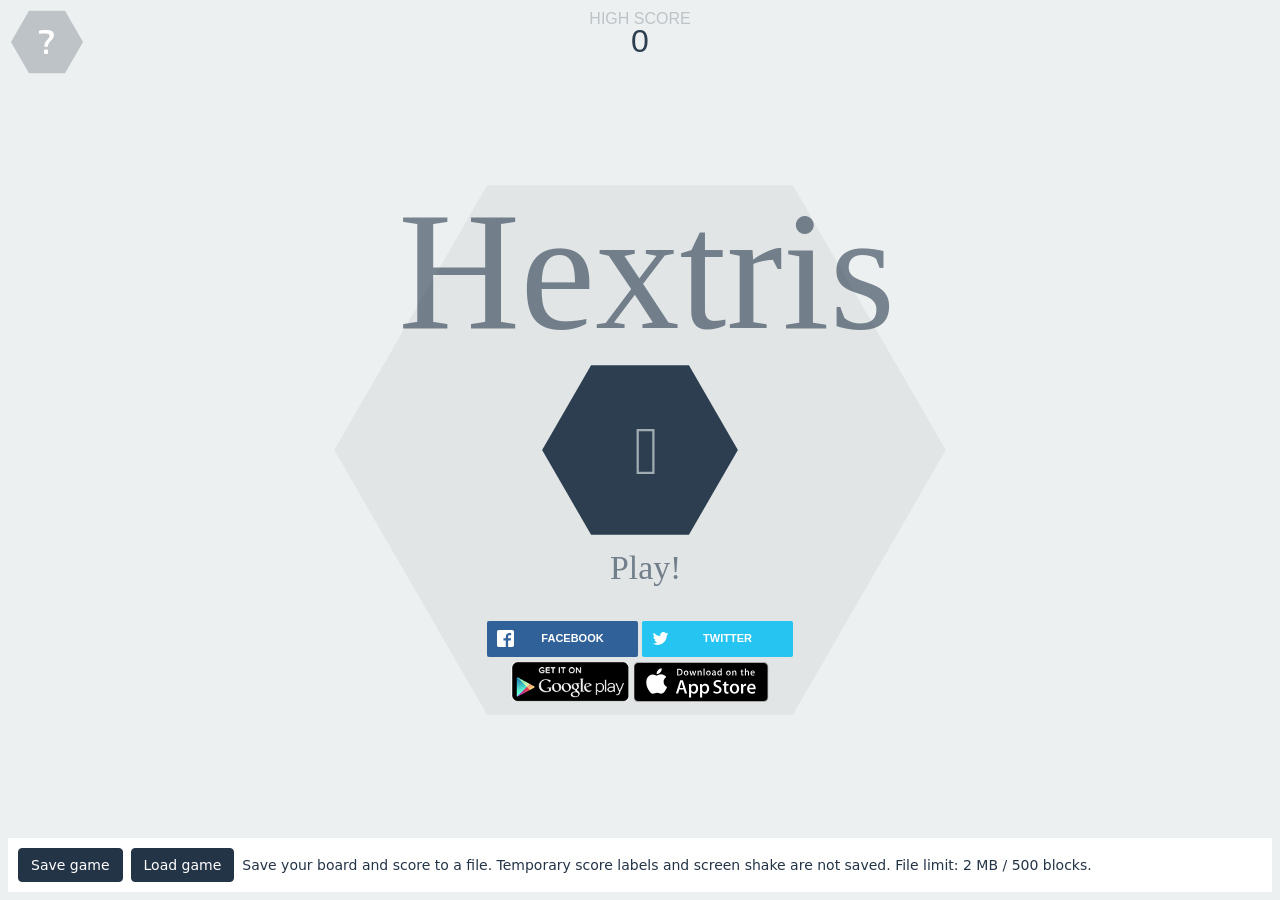
<file: apps/hextris/source/index.html>
<!DOCTYPE html>
<html lang='en'>
	<head><script src="./extella-sandbox-shim.js"></script>
		<title>Hextris</title>
		<meta name="description" content="An addictive puzzle game inspired by Tetris.">
		<link rel="manifest" href="manifest.webmanifest">
		<meta name="apple-itunes-app" content="app-id=903769553"/>
		<meta name="apple-mobile-web-app-title" content="Hextris">
		<meta name="apple-mobile-web-app-capable" content="yes">
		<link rel="apple-touch-icon" sizes="120x120" href="images/icons/apple-touch-120.png">
		<link rel="apple-touch-icon" sizes="152x152" href="images/icons/apple-touch-152.png">
		<link rel="apple-touch-icon" sizes="167x167" href="images/icons/apple-touch-167.png">
		<link rel="apple-touch-icon" sizes="180x180" href="images/icons/apple-touch-180.png">
		<link rel="apple-touch-icon" sizes="512x512" href="images/icons/apple-touch-512.png">
		<meta name="viewport" content="width=device-width, initial-scale=1, maximum-scale=1, user-scalable=0, minimal-ui"/>
		<meta property="og:url" content="http://hextris.github.io/hextris/"/>
		<meta property="og:site_name" content="Hextris"/>
		<meta property="og:title" content="Hextris"/>
		<meta property="og:description" content="An addictive puzzle game inspired by Tetris."/>
		<meta property="og:type" content="website"/>
		<meta property="og:author" content="https://www.facebook.com/hextris"/>
		<meta property="og:image" content="http://hextris.github.io/hextris/images/facebook-opengraph.png"/>
		<meta property="og:image:width" content="1200"/>
		<meta property="og:image:height" content="630"/>
		<meta property="twitter:card" content="summary"/>
		<meta property="twitter:site" content="@hextris"/>
		<meta property="twitter:site:id" content="2742209678"/>
		<meta property="twitter:creator" content="@hextris"/>
		<meta property="twitter:creator:id" content="2742209678"/>
		<meta property="twitter:domain" content="http://hextris.github.io"/>
		<meta property="twitter:title" content="Hextris"/>
		<meta property="twitter:description" content="An addictive puzzle game inspired by Tetris."/>
		<meta property="twitter:image:src" content="http://hextris.github.io/hextris/images/twitter-opengraph.png"/>
		<meta property="twitter:image:width" content="512"/>
		<meta property="twitter:image:height" content="512"/>
		<meta property="twitter:app:id:iphone" content="id903769553">
		<meta property="twitter:app:id:ipad" content="id903769553">
		<meta property="twitter:app:id:googleplay" content="com.hextris.hextris">
		<meta property="twitter:app:country" content="us">
		<meta property="twitter:app:url:iphone" content="itunes.apple.com/us/app/id903769553?mt=8">
		<meta property="twitter:app:url:ipad" content="itunes.apple.com/us/app/id903769553?mt=8">
		<meta property="twitter:app:url:googleplay" content="https://play.google.com/store/apps/details?id=com.hextris.hextris">
		<link rel="icon" type="image/png" href="favicon.ico">
		
		
		<link rel="stylesheet" type="text/css" href="style/style.css">
		<script type='text/javascript' src="vendor/hammer.min.js"></script>
		<script type='text/javascript' src="vendor/js.cookie.js"></script>
		<script type='text/javascript' src="vendor/jsonfn.min.js"></script>
		<script type='text/javascript' src="vendor/keypress.min.js"></script>
		<script type='text/javascript' src="vendor/jquery.js"></script>
		<script type='text/javascript' src="js/save-state.js"></script>
		<script type='text/javascript' src="js/view.js"></script>
		<script type='text/javascript' src="js/wavegen.js"></script>
		<script type='text/javascript' src="js/math.js"></script>
		<script type='text/javascript' src="js/Block.js"></script>
		<script type='text/javascript' src="js/Hex.js"></script>
		<script type='text/javascript' src="js/Text.js"></script>
		<script type='text/javascript' src="js/comboTimer.js"></script>
		<script type='text/javascript' src="js/checking.js"></script>
		<script type='text/javascript' src='js/update.js'></script>
		<script type='text/javascript' src='js/render.js'></script>
		<script type='text/javascript' src="js/input.js"></script>
		<script type='text/javascript' src="js/main.js"></script>
		<script type='text/javascript' src="js/initialization.js"></script>
		<script src="vendor/sweet-alert.min.js"></script>
		<link rel="stylesheet" href="style/rrssb.css"/>
		
	</head>
	<body>
		<canvas id="canvas"></canvas>
		<div id="overlay" class="faded overlay"></div>
		<div id='startBtn' ></div>
		<div id="helpScreen" class='unselectable'>
			<div id='inst_main_body'></div>
		</div>
		<img id="openSideBar" class='helpText' src="./images/btn_help.svg"/>
		<div class="faded overlay"></div>
		<img id="pauseBtn" src="./images/btn_pause.svg"/>
		<img id='restartBtn' src="./images/btn_restart.svg"/>
		<div id='HIGHSCORE'>HIGH SCORE</div>
		
		<div id='highScoreInGameText'>
			<div id='highScoreInGameTextHeader'>HIGH SCORE</div><div id='currentHighScore'>10292</div>
		</div>
		<div id="gameoverscreen">
			<div id='container'>
				<div id='gameOverBox' class='GOTitle'>GAME OVER</div>
				<div id='cScore'>1843</div>
				<div id='highScoresTitle' class='GOTitle'>HIGH SCORES</div>
				<div class='score'><span class='scoreNum'>1.</span> <div id="1place" style="display:inline;">0</div></div>
				<div class='score'><span class='scoreNum'>2.</span> <div id="2place" style="display:inline;">0</div></div>
				<div class='score'><span class='scoreNum'>3.</span> <div id="3place" style="display:inline;">0</div></div>
			</div>
			<div id='bottomContainer'>
				<img id='restart' src='./images/btn_restart.svg' height='57px'>
				<div id='socialShare'>
					<?xml version="1.0" encoding="UTF-8" standalone="no"?>
					<svg width="224.6377px" height="57px"  viewBox="0 0 255 65" version="1.1" xmlns="http://www.w3.org/2000/svg" xmlns:xlink="http://www.w3.org/1999/xlink">
						<title>Share button</title>
						<defs>
						</defs>
						<g id="Page-1" stroke="none" stroke-width="1" fill="none" fill-rule="evenodd" sketch:type="MSPage">
							<g id="Game-over-" sketch:type="MSArtboardGroup" transform="translate(-95.000000, -565.000000)">
								<g id="Share-button" sketch:type="MSLayerGroup" transform="translate(95.000000, 565.000000)">
								<a style="cursor:pointer;"class="popup" onclick="window.open('https://twitter.com/intent/tweet?text=Can you beat my score of '+ score +' points at&button_hashtag=hextris ? http://hextris.github.io/hextris @hextris','name','width=600,height=400')" ><polygon  id="Score-hex-2" fill="#3498DB" sketch:type="MSShapeGroup" transform="translate(127.661316, 32.500000) rotate(-90.000000) translate(-127.661316, -32.500000) " points="127.661316 -94.814636 160.137269 -76.064636 160.137269 141.064636 127.661317 159.814636 95.185364 141.064636 95.1853635 -76.064636 "></polygon></a>
									<text style="cursor:pointer;"class="popup" onclick="window.open('https://twitter.com/intent/tweet?text=Can you beat my score of '+ score +' points at&button_hashtag=hextris ? http://hextris.github.io/hextris @hextris','name','width=600,height=400')" id="SHARE-MY-SCORE!" sketch:type="MSTextLayer" font-family="Exo" font-size="16" font-weight="420" fill="#FFFFFF">
										<tspan x="67" y="39">SHARE MY SCORE!</tspan>
									</text>
								</g>
							</g>
						</g>
					</svg>
				</div>
				<div id='buttonCont'>
					<ul class="rrssb-buttons">
						<li class="rrssb-facebook">
							<a href='http://www.facebook.com/sharer.php?s=100
								&p[url]=hextris.io' class="popup">
								<span class="rrssb-icon">
									<svg xmlns="http://www.w3.org/2000/svg" preserveAspectRatio="xMidYMid" width="29" height="29" viewBox="0 0 29 29">
										<path d="M26.4 0H2.6C1.714 0 0 1.715 0 2.6v23.8c0 .884 1.715 2.6 2.6 2.6h12.393V17.988h-3.996v-3.98h3.997v-3.062c0-3.746 2.835-5.97 6.177-5.97 1.6 0 2.444.173 2.845.226v3.792H21.18c-1.817 0-2.156.9-2.156 2.168v2.847h5.045l-.66 3.978h-4.386V29H26.4c.884 0 2.6-1.716 2.6-2.6V2.6c0-.885-1.716-2.6-2.6-2.6z"
										class="cls-2" fill-rule="evenodd"/>
									</svg>
								</span>
								<span class="rrssb-text">facebook</span>
							</a>
						</li>
						<li class="rrssb-twitter">
							<a href="http://twitter.com/home?status=Play Hextris! - http://hextris.github.io/ #hextris"
							class="popup">
								<span class="rrssb-icon">
									<svg xmlns="http://www.w3.org/2000/svg" width="28" height="28" viewBox="0 0 28 28">
										<path d="M24.253 8.756C24.69 17.08 18.297 24.182 9.97 24.62c-3.122.162-6.22-.646-8.86-2.32 2.702.18 5.375-.648 7.507-2.32-2.072-.248-3.818-1.662-4.49-3.64.802.13 1.62.077 2.4-.154-2.482-.466-4.312-2.586-4.412-5.11.688.276 1.426.408 2.168.387-2.135-1.65-2.73-4.62-1.394-6.965C5.574 7.816 9.54 9.84 13.802 10.07c-.842-2.738.694-5.64 3.434-6.48 2.018-.624 4.212.043 5.546 1.682 1.186-.213 2.318-.662 3.33-1.317-.386 1.256-1.248 2.312-2.4 2.942 1.048-.106 2.07-.394 3.02-.85-.458 1.182-1.343 2.15-2.48 2.71z"
										/>
									</svg>
								</span>
								<span class="rrssb-text">twitter</span>
							</a>
						</li>
				</ul>
					<div id='badges'>
						<a href="https://play.google.com/store/apps/details?id=com.hextris.hextris" ><img id='androidBadge' src='images/android.png'/></a>
						<a href ="https://itunes.apple.com/us/app/hextris/id903769553?mt=8"><img id='iOSBadge'  src='images/appstore.svg'/></a>
					</div>
				</div>
			</div>
		</div>
			<script type="text/javascript">
				(function addRussianSocialShare(){
					var lang=navigator.language || navigator.userLanguage;
					if (lang.substr(0, 2) == 'ru') {
						$('.rrssb-facebook').remove();
						var n=$.parseHTML('<li class="rrssb-vk"><a href="http://vk.com/share.php?url=http://kurtnoble.com/labs/rrssb/index.html" class="popup"><span class="rrssb-icon"><svg xmlns="http://www.w3.org/2000/svg" width="28" height="28" viewBox="70 70 378.7 378.7"><path d="M254.998 363.106h21.217s6.408-.706 9.684-4.23c3.01-3.24 2.914-9.32 2.914-9.32s-.415-28.47 12.796-32.663c13.03-4.133 29.755 27.515 47.482 39.685 13.407 9.206 23.594 7.19 23.594 7.19l47.407-.662s24.797-1.53 13.038-21.027c-.96-1.594-6.85-14.424-35.247-40.784-29.728-27.59-25.743-23.126 10.063-70.85 21.807-29.063 30.523-46.806 27.8-54.405-2.596-7.24-18.636-5.326-18.636-5.326l-53.375.33s-3.96-.54-6.892 1.216c-2.87 1.716-4.71 5.726-4.71 5.726s-8.452 22.49-19.714 41.618c-23.77 40.357-33.274 42.494-37.16 39.984-9.037-5.842-6.78-23.462-6.78-35.983 0-39.112 5.934-55.42-11.55-59.64-5.802-1.4-10.076-2.327-24.915-2.48-19.046-.192-35.162.06-44.29 4.53-6.072 2.975-10.757 9.6-7.902 9.98 3.528.47 11.516 2.158 15.75 7.92 5.472 7.444 5.28 24.154 5.28 24.154s3.145 46.04-7.34 51.758c-7.193 3.922-17.063-4.085-38.253-40.7-10.855-18.755-19.054-39.49-19.054-39.49s-1.578-3.873-4.398-5.947c-3.42-2.51-8.2-3.307-8.2-3.307l-50.722.33s-7.612.213-10.41 3.525c-2.488 2.947-.198 9.036-.198 9.036s39.707 92.902 84.672 139.72c41.234 42.93 88.048 40.112 88.048 40.112"/></svg></span><span class="rrssb-text">vk.com</span></a></li>');
						$('.rrssb-buttons').prepend(n);
					}})()
			</script>
		<script type="text/javascript" src='vendor/rrssb.min.js'></script>
	<script src="./extella-file-save.js"></script></body>
</html>
</file>
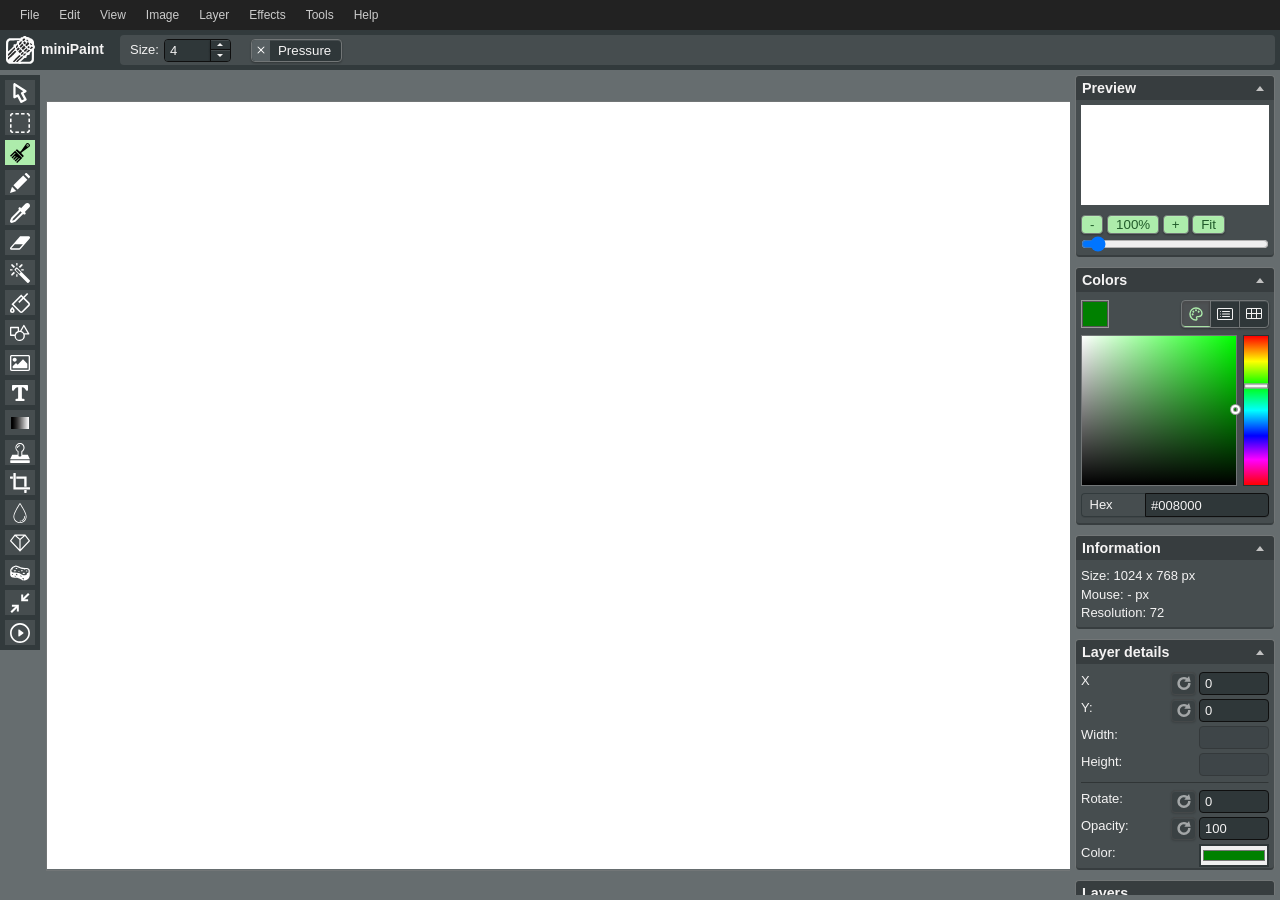
<file: apps/minipaint/source/index.html>
<!DOCTYPE html>
<html dir="ltr" lang="en-US">
<head>
<script src="./extella-sandbox-shim.js"></script>
	<meta http-equiv="Content-Type" content="text/html; charset=utf-8" />
	<meta http-equiv="x-ua-compatible" content="IE=edge" />
	<title>miniPaint - image editor</title>
	<meta name="description" content="miniPaint is free online image editor using HTML5. Edit, adjust your images, add effects online in your browser, without installing anything..." />
	<meta name="keywords" content="photo, image, picture, transparent, layers, free, edit, html5, canvas, javascript, online, photoshop, gimp, effects, sharpen, blur, magic eraser tool, clone tool, rotate, resize, photoshop online, online tools, tilt shift, sprites, keypoints" />
	<meta name="viewport" content="width=device-width, initial-scale=1, maximum-scale=1.0, user-scalable=0" />
	<link rel="icon" sizes="192x192" href="images/favicon.png">
	<!-- <link rel="manifest" href="dist/manifest.json"> -->
	<!-- Google -->
	<meta itemprop="name" content="miniPaint" />
	<meta itemprop="description" content="miniPaint is free online image editor using HTML5. Edit, adjust your images, add effects online in your browser, without installing anything..." />
	<meta itemprop="image" content="https://viliusle.github.io/miniPaint/images/preview.jpg" />
	<!-- Twitter -->
	<meta name="twitter:card" content="summary_large_image" />
	<meta name="twitter:title" content="miniPaint" />
	<meta name="twitter:description" content="miniPaint is free online image editor using HTML5. Edit, adjust your images, add effects online in your browser, without installing anything..." />
	<meta name="twitter:image" content="https://viliusle.github.io/miniPaint/images/preview.jpg" />
	<meta name="twitter:image:alt" content="miniPaint is free online image editor using HTML5. Edit, adjust your images, add effects online in your browser, without installing anything..." />
	<!-- Facebook, Pinterest -->
	<meta property="og:title" content="miniPaint" />
	<meta property="og:type" content="article" />
	<meta property="og:url" content="https://viliusle.github.io/miniPaint/" />
	<meta property="og:image" content="https://viliusle.github.io/miniPaint/images/preview.jpg" />
	<meta property="og:description" content="miniPaint is free online image editor using HTML5. Edit, adjust your images, add effects online in your browser, without installing anything..." />
	<meta property="og:site_name" content="miniPaint" />
	
	<script src="dist/bundle.js"></script>
</head>
<body>
	<div class="wrapper">

		<nav aria-label="Main Menu" class="main_menu" id="main_menu"></nav>
		
		<div class="submenu">
			<a class="logo" href="#">miniPaint</a>
			<div class="block attributes" id="action_attributes"></div>
			<button class="undo_button" id="undo_button" type="button">
				<span class="sr_only">Undo</span>
			</button>
		</div>
		
		<div class="sidebar_left" id="tools_container"></div>


		<div class="middle_area" id="middle_area">

			<canvas class="ruler_left" id="ruler_left"></canvas>
			<canvas class="ruler_top" id="ruler_top"></canvas>

			<div class="main_wrapper" id="main_wrapper">
				<div class="canvas_wrapper" id="canvas_wrapper">
					<div id="mouse"></div>
					<div class="transparent-grid" id="canvas_minipaint_background"></div>
					<canvas id="canvas_minipaint">
						<div class="trn error">
							Your browser does not support canvas or JavaScript is not enabled.
						</div>
					</canvas>
				</div>
			</div>
		</div>

		<div class="sidebar_right">
			<div class="preview block">
				<h2 class="trn toggle" data-target="toggle_preview">Preview</h2>
				<div id="toggle_preview"></div>
			</div>
			
			<div class="colors block">
				<h2 class="trn toggle" data-target="toggle_colors">Colors</h2>
				<div class="content" id="toggle_colors"></div>
			</div>
			
			<div class="block" id="info_base">
				<h2 class="trn toggle toggle-full" data-target="toggle_info">Information</h2>
				<div class="content" id="toggle_info"></div>
			</div>
			
			<div class="details block" id="details_base">
				<h2 class="trn toggle toggle-full" data-target="toggle_details">Layer details</h2>
				<div class="content details-content" id="toggle_details"></div>
			</div>
			
			<div class="layers block">
				<h2 class="trn">Layers</h2>
				<div class="content" id="layers_base"></div>
			</div>
		</div>
	</div>
	<div class="mobile_menu">
		<button class="left_mobile_menu" id="left_mobile_menu_button" type="button">
			<span class="sr_only">Toggle Menu</span>
		</button>
		<button class="right_mobile_menu" id="mobile_menu_button" type="button">
			<span class="sr_only">Toggle Menu</span>
		</button>
	</div>
	<div class="hidden" id="tmp"></div>
	<div id="popups"></div>
</body>
</html>
</file>
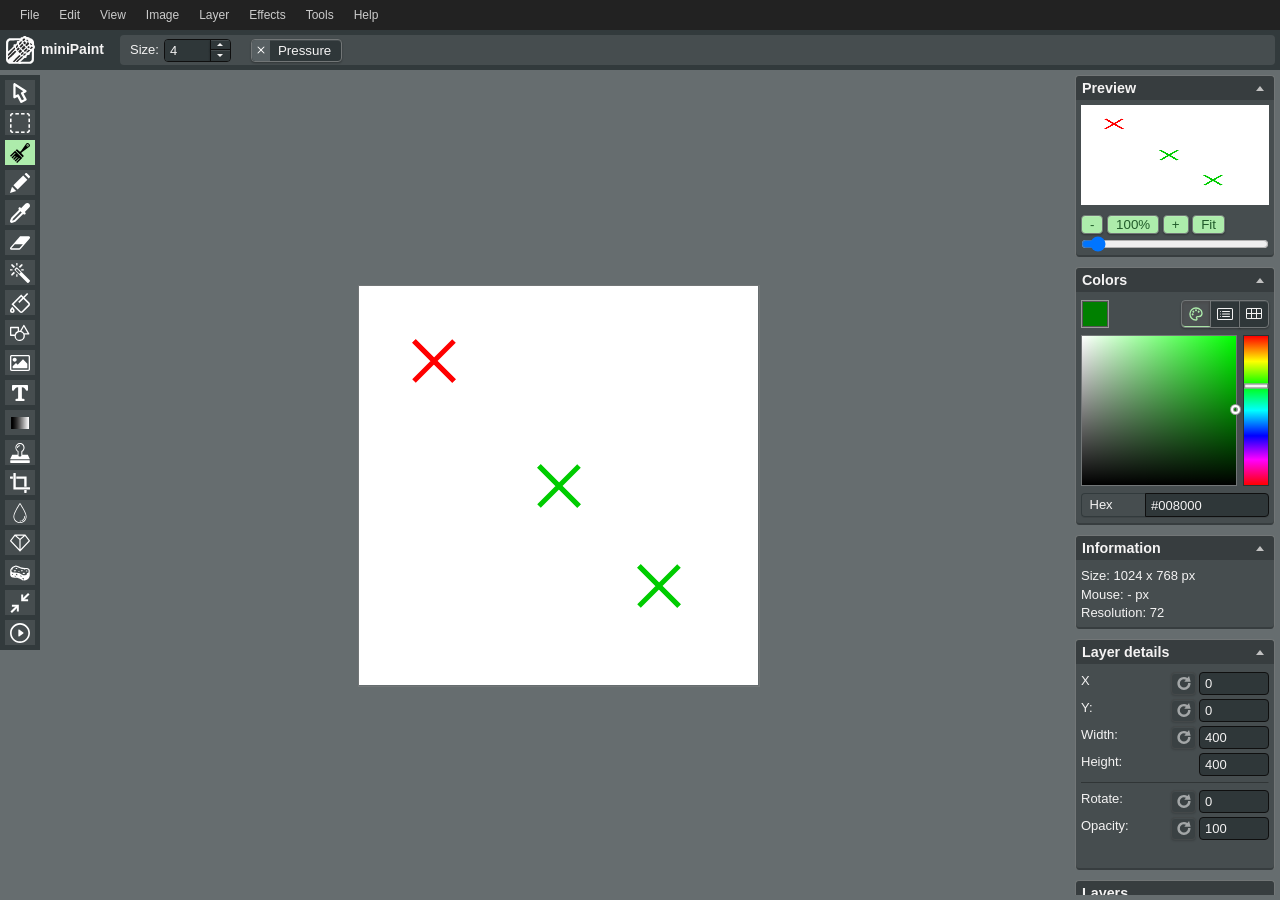
<file: apps/minipaint/source/examples/add-edit-imgData.html>
<html>
<body style="margin:0;">
	
<iframe id="myFrame" style="width:100%;height:100vh;border:0;" src="../" allow="camera"></iframe>

<script>
	window.addEventListener('load', function (e) {
		draw_various();
	}, false);
	
	async function draw_various() {
		var Layers = document.getElementById('myFrame').contentWindow.Layers;
		
		//add layer
		var canvas = document.createElement('canvas');
		canvas.width = 50;
		canvas.height = 50;
		var ctx = canvas.getContext("2d");	
		cross_X(ctx, 25, 25);
		var params = {
			type: 'image',
			data: canvas.toDataURL("image/png"),
			x: 50,
			y: 50,
			width: canvas.width,
			height: canvas.height,
		};
		await Layers.insert(params);
		
		//add new layer
		var canvas = document.createElement('canvas');
		canvas.width = 400;
		canvas.height = 400;
		var ctx = canvas.getContext("2d");	
		cross_X(ctx, 200, 200, null, '#00cc00');
		var params = {
			type: 'image',
			data: canvas.toDataURL("image/png"),
			width: canvas.width,
			height: canvas.height,
		};
		await Layers.insert(params);

		//update last layer
		var canvas = Layers.convert_layer_to_canvas(null, true); //no trim
		var ctx = canvas.getContext("2d");
		cross_X(ctx, 300, 300, null, '#00cc00');
		Layers.update_layer_image(canvas);
		//also update layer
		var link = Layers.get_layer();
		link.x = parseInt(canvas.dataset.x);
		link.y = parseInt(canvas.dataset.y);
		link.width = canvas.width;
		link.height = canvas.height;
	}
	
	function cross_X(ctx, x, y, size = 20, col = '#ff0000') {
		if(size == null)
			size = 20;
		x = parseFloat(x);
		y = parseFloat(y);
		size = parseInt(size);
		var lw = parseInt(5);
		ctx.beginPath();
		ctx.moveTo(x - size, y - size);
		ctx.lineTo(x + size, y + size);
		ctx.lineWidth = lw;
		ctx.strokeStyle = col;
		ctx.stroke();
		ctx.moveTo(x + size, y - size);
		ctx.lineTo(x - size, y + size);
		ctx.lineWidth = lw;
		ctx.strokeStyle = col;
		ctx.stroke();
	}
</script>
</file>
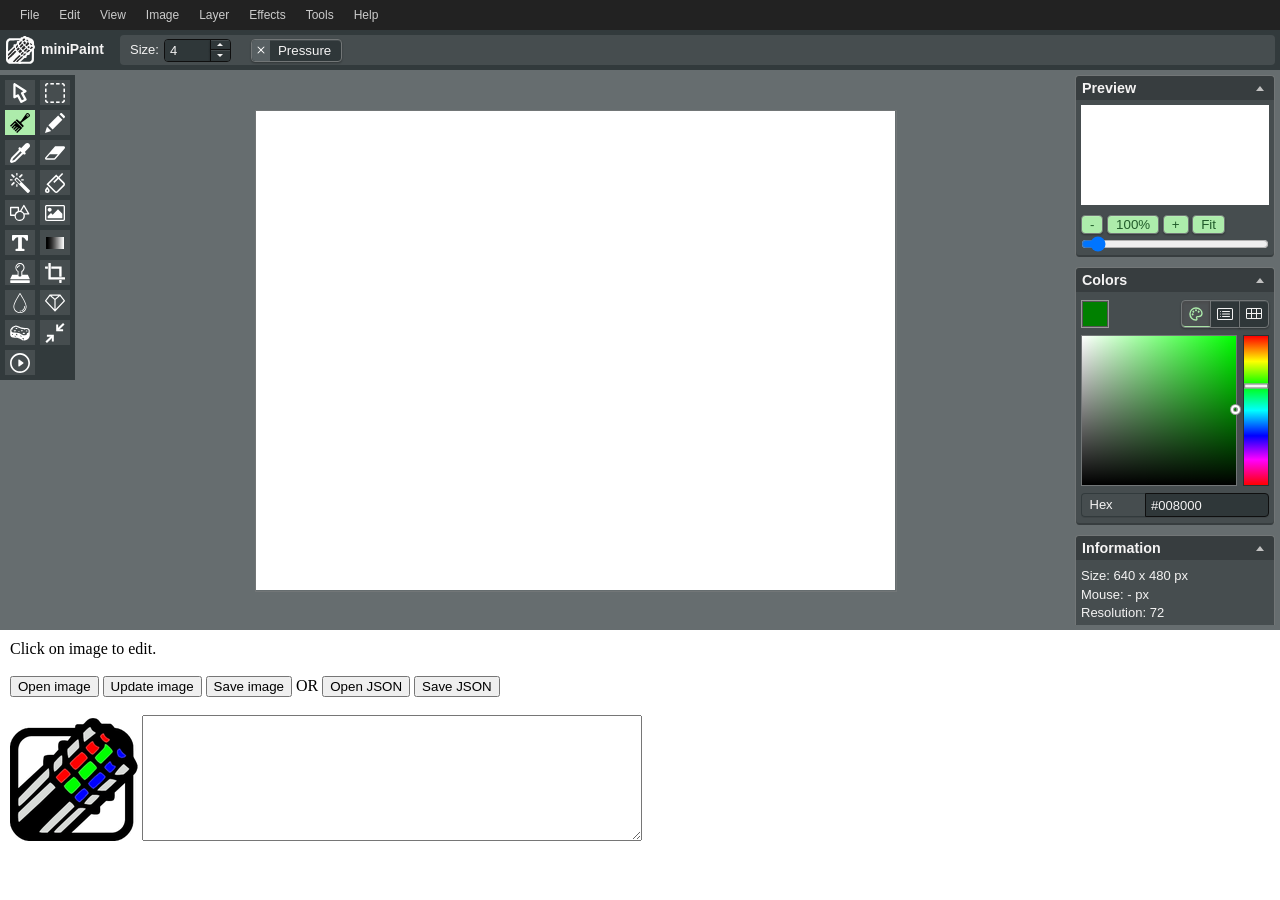
<file: apps/minipaint/source/examples/open-edit-save.html>
<html>
<body style="margin:0;">
	
<iframe id="myFrame" style="width:100%;height:70vh;border:0;" src="../" allow="camera"></iframe>

<div style="height:20vh;margin:10px;">
	Click on image to edit.
	<br /><br />
	<button onclick="open_image()">Open image</button>
	<button onclick="update_image()">Update image</button>
	<button onclick="save_image()">Save image</button>
	OR
	<button onclick="open_json()">Open JSON</button>
	<button onclick="save_json()">Save JSON</button>
	<br /><br />
	
	<img style="max-height:100%" id="testImage" alt="" src="../images/logo-colors.png" onclick="open_image(this)"  />

	<textarea rows="8" style="width:500px;" id="testJson"></textarea>

</div>

<script>
/**
 * will open image on minipaint
 * 
 * @param {string|image} image image or image id
 */
function open_image(image){
	if(image == undefined)
		image = document.getElementById('testImage');
	if(typeof image == 'string'){
		image = document.getElementById(image);
	}
	var Layers = document.getElementById('myFrame').contentWindow.Layers;
	var name = image.src.replace(/^.*[\\\/]/, '');
	var new_layer = {
		name: name,
		type: 'image',
		data: image,
		width: image.naturalWidth || image.width,
		height: image.naturalHeight || image.height,
		width_original: image.naturalWidth || image.width,
		height_original: image.naturalHeight || image.height,
	};
	Layers.insert(new_layer);
}

function open_json(){
	var miniPaint = document.getElementById('myFrame').contentWindow;
	var miniPaint_FileOpen = miniPaint.FileOpen;

	window.fetch("../images/test-collection.json").then(function(response) {
		return response.json();
	}).then(function(json) {
		miniPaint_FileOpen.load_json(json, false);
	}).catch(function(ex) {
		alert('Sorry, image could not be loaded.');
	});
}

function save_image(){
	var Layers = document.getElementById('myFrame').contentWindow.Layers;
	var tempCanvas = document.createElement("canvas");
	var tempCtx = tempCanvas.getContext("2d");
	var dim = Layers.get_dimensions();
	tempCanvas.width = dim.width;
	tempCanvas.height = dim.height;
	Layers.convert_layers_to_canvas(tempCtx);
	
	if(is_edge_or_ie() == false){
		//update image using blob (faster)
		tempCanvas.toBlob(function (blob) {
			alert('Data length: ' + blob.size);
			console.log(blob);
		}, 'image/png');
	}
	else{
		//slow way for IE, Edge
		var data = tempCanvas.toDataURL();
		alert('Data length: ' + data.length);
		console.log(data);
	}
}

function save_json(){
	var miniPaint = document.getElementById('myFrame').contentWindow;
	var miniPaint_FileSave = miniPaint.FileSave;

	var data_json = miniPaint_FileSave.export_as_json();

	document.getElementById('testJson').value = data_json;
}

function update_image(){
	var target = document.getElementById('testImage');
	
	var Layers = document.getElementById('myFrame').contentWindow.Layers;
	var tempCanvas = document.createElement("canvas");
	var tempCtx = tempCanvas.getContext("2d");
	var dim = Layers.get_dimensions();
	tempCanvas.width = dim.width;
	tempCanvas.height = dim.height;
	Layers.convert_layers_to_canvas(tempCtx);
	
	target.width = dim.width;
	target.height = dim.height;
	target.src = tempCanvas.toDataURL();
}

/**
 * will auto load image on page load. Uncomment line below to make it work
 */
window.onload = function () {
	//open_image(document.getElementById('testImage'));  //uncomment me
};

//if IE 11 or Edge
function is_edge_or_ie() {
	//ie11
	if( !(window.ActiveXObject) && "ActiveXObject" in window )
		return true;
	//edge
	if( navigator.userAgent.indexOf('Edge/') != -1 )
		return true;
	return false;
}
</script>
</file>
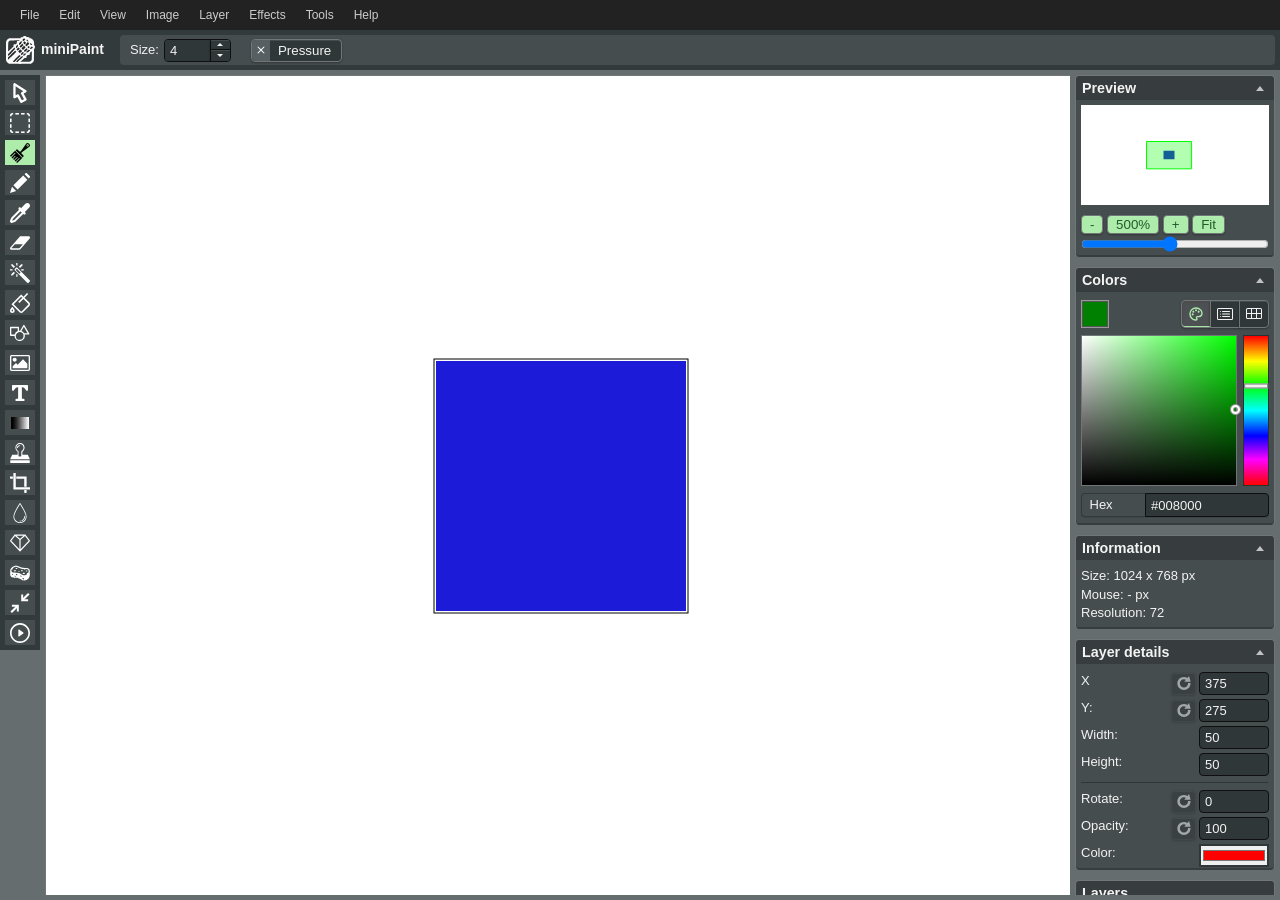
<file: apps/minipaint/source/examples/zoom.html>
<html>
<body style="margin:0;">

<iframe id="myFrame" style="width:100%;height:100vh;border:0;" src="../" allow="camera"></iframe>

<script>
	window.addEventListener('load', function (e) {
		main();
	}, false);

	async function main() {
		var Layers = document.getElementById('myFrame').contentWindow.Layers;
		var config = document.getElementById('myFrame').contentWindow.AppConfig;

		var canvas_width = 800;
		var canvas_height = 600;

		//set size
		Layers.Base_gui.set_size(canvas_width, canvas_height);

		//add rectangle
		this.layer = {
			name: 'layer1',
			type: 'rectangle',
			params: {
				fill: true,
				square: false,
				border_size: 2,
				border: false,
				border_color: "#1b1bd8",
				fill_color: "#1b1bd8"
			},
			color: '#ff0000',
			render_function: ['rectangle', 'render'],
			x: canvas_width/2 - 25,
			y: canvas_height/2 - 25,
			width: 50,
			height: 50,
		};
		await Layers.insert(this.layer);

		//zoom to 500%
		setTimeout(function () {
			Layers.Base_gui.GUI_preview.zoom_to_position(0, 0);
			Layers.Base_gui.GUI_preview.zoom(500);
		}, 100);

		//do this after system changed zoom position
		setTimeout(function () {
			//move visible area to begin of rectangle
			Layers.Base_gui.GUI_preview.zoom_to_position(500, 500);		//change zoom position
		}, 500);

		//action after 1 s - for preview purpose
		setTimeout(function () {
			//move visible area so rect is in center

			var visible_area = Layers.Base_gui.get_visible_area_size();

			//center of rect
			var cx = canvas_width/2;
			var cy = canvas_height/2;

			//calc needed coords
			var x = cx - visible_area.width / 2;
			var y = cy - visible_area.height / 2;

			Layers.Base_gui.GUI_preview.zoom_to_position(x, y);		//change zoom position
		}, 1000);
	}
</script>
</file>
<file: apps/hextris/source/style/style.css>
* {
	-webkit-touch-callout:none;
	-webkit-user-select:none;
	-khtml-user-select:none;
	-moz-user-select:none;
	-ms-user-select:none;
	user-select:none;
	padding:0;
	margin:0;
	-webkit-tap-highlight-color:rgba(0,0,0,0);
}
#HIGHSCORE {
	position:absolute;
	left:50%;
	width:250px;
	overflow:visible;
	margin-left:-175px;
	font-family:Exo;

}
#container {
	color:#232323;
	position:absolute;
	left:50%;
	top:calc(50%);
	text-align:center;
	transform:translate(-50%, -50%);
	font-family:Exo;
	-webkit-transform:translate(-50%, -50%);
	-moz-transform:translate(-50%, -50%);
	-ms-transform:translate(-50%, -50%);
    display:none;
}
.tweet {
	font-size:2rem;
	color:#4099FF;
}
@media only screen and (min-device-width:320px) and (max-device-width:480px) {
	.tweet{
		font-size:1rem;
	}
}
a {
	color:#232323;
}
.navbar {
	width:80%;
	margin:0 auto;
	padding:2.5vmin 0;
	text-align:center;
}
.navbar li {
	display:inline-block;
	text-align:center;
	width:calc(33% - 1.25vmin);
}

#title {
	color:#ecf0f1;
	font-size:6vmin;
}

#score {
	font-size:4vmin;
	text-align:center;
	width:30%;
}

#highscores {
	text-align:center;
	list-style:none;
}

.not-visible {
	display:none;
}

button {
	color:#ecf0f1;
	background-color:rgba(0,0,0,0);
	border:0;
}

button:focus {
	outline:0;
}

#openSideBar {
	position:fixed;
	margin-top:6px;
	width:72px;
	height:72px;
	margin-left:11px;
	z-index:3003;
	color:#232323;
	cursor:pointer;
	top:0;
	left:0;

}


#pauseBtn {
	display:none;
	position:fixed;
	margin-bottom:7px;
	width:72px;
	height:72px;
	margin-right:11px;
	z-index:3000;
	color:#232323;
	cursor:pointer;
	right:0;
	bottom:0;
	z-index:99;
}

#restartBtn {
	display:none;
	position:fixed;
	margin-bottom:7px;
	width:72px;
	height:72px;
	margin-left:11px;
	z-index:3000;
	color:#232323;
	cursor:pointer;
	bottom:0;
	z-index:99;
}
#startBtn {
	position:absolute;
	left:40%;
	top:38%;
	height:25%;
	width:25%;
	z-index:99999999;
	cursor:pointer;
}

#helpScreen {
	height:100%;
	width:100%;
	z-index:3001;
	position:fixed;
	top:0;
	margin:0;
	font-size:15px;
	text-align:center;
	display:none;
	color:#232323;
	background-color:rgba(236,240,241,1);
}

#colorBlindBtn {
	position:absolute;
	width:120px;
	height:20px;
	z-index:9999;
	left:47%;
	top:65%;
	font-size:15px;
	text-align:center;
	color:#232323;
	cursor:pointer;
}

#inst_main_body {
	padding:0px;
	font-size:1.2em;
	left:50%;
	top:50%;
	position: absolute;
	text-align:left;
	max-width:400px;
	/*margin-top:30px;*/
	transform:translate(-50%, -50%);
	-webkit-transform:translate(-50%, -50%);
	-moz-transform:translate(-50%, -50%);
	-ms-transform:translate(-50%, -50%);
}

#inst_main_body > a {
	font-weight:bold;
}

#inst_main_body > hr {
	width:100%;
	color:#232323;
	background-color:#232323;
	height:1px;
	border:0;
}

#inst_main_body > p {
	margin-bottom:15px;
}

#instructions_head {
	text-align:center;
	font-size:1.5em;
	padding-bottom:4px;
}


#highScoreInGameTextHeader {
	color: #bdc3c7;
	width:100%;
}

#highScoreInGameText {
	position: absolute;
	top:10px;
	text-align: center;
	width:200px;
	left:50%;
	margin-left:-100px;
}

#currentHighScore {
	color: #2c3e50;
	width:100%;
	margin-top: -5px;
	font-size:2em;
}

@media only screen and (max-device-width:480px) {
	#helpScreen {
		position:fixed;
		top:2px;
		padding-top:20px;
		margin:0;
		width:100%;
		height:100%;
		font-size:13px;
		text-align:center;
	}
	#inst_main_body {
		width:calc(100% - 70px);
		transform:translate(-50%, -50%);
		-webkit-transform:translate(-50%, -50%);
		-moz-transform:translate(-50%, -50%);
		-ms-transform:translate(-50%, -50%);
	}
	#instructions_head {
		padding-left:0%;
	}
	#openSideBar{
		width:60px;
		height:60px;
	}
	#pauseBtn {
		width:60px;
		height:60px;
	}
	#restartBtn {
		width:60px;
		height:60px;
	}
}

.overlay {
	position:absolute;
	height:20%;
	width:100%;
	left:50%;
	top:50%;
	margin-left:-50%;
	margin-top:-10%;
	z-index:3000;
	color:#232323;
	text-align:center;
}

.helpText {
	z-index:3001;
}

.centeredHeader {
	font-size:5vw; 
	text-align:center;
	line-height:4rem;
}

.centeredSubHeader {
	font-size:2.2rem; 
	line-height:1em;
	text-align:center;
}

.centeredSubSubHeader {
	font-size:1.4rem; 
	text-align:center;
}

#buttonCont {
	position:absolute; 
	left:50%;
	width:310px;
	margin-left:-8px;
	transform:translate(-50%, 0%);
	-webkit-transform:translate(-50%, 0%);
	-moz-transform:translate(-50%, 0%);
	-ms-transform:translate(-50%, 0%);
}

@media only screen and (orientation:landscape) {
	#buttonCont {
		bottom:calc(50vh - 19vh - 36px);
	}
	#container {
		top:calc(50vh - 11vh);
	}
}

@media only screen and (orientation:portrait) {
	#buttonCont {
		bottom:calc(50vh - 19vw - 36px);
	}
	#container {
		top:calc(50vh - 11vw);
	}
}

@media only screen and (min-device-width:320px) and (max-device-width:600px) {
	.centeredHeader {
		font-size:2rem; 
		text-align:center;
		line-height:0.6rem;
	}

	.centeredSubHeader {
		font-size:1rem; 
		text-align:center;
	}

	.overlay {
		margin-top:-20%;
	}

	#buttonCont {
		width:280px;
	}

	@media only screen and (orientation:landscape) {
		#buttonCont {
			bottom:119px;
		}
	}

	@media only screen and (orientation:portrait) {
		#buttonCont {
			bottom:119px;
		}
	}
}
.blur {
	opacity:0.1;
}

* {
	padding:0;
	margin:0;
}

body {
	color:#ecf0f1;
	font-family:'Exo', sans-serif;
	background-color:#ecf0f1;
}

#clickToExit {
	cursor:pointer;
}

#canvas {
	transition:all 0.5s ease;
	position:absolute;
	left:0;
	right:0;
	height:100%;
	width:100%;
	background-color:#ecf0f1;
	z-index:0;
}
#title {
	z-index:99;
	margin-top:20px;
	color:#2c3e50;
}

#gameoverscreen {
	/*display:none;*/
}

#restart{
	display:none;
	cursor:pointer !important;
	margin:0;
	padding:0;
	bottom:15px;
	position:absolute;
	left:calc(50% - 124px);
	transform:translate(-50%, 0%);
	-webkit-transform:translate(-50%, 0%);
	-moz-transform:translate(-50%, 0%);
	-ms-transform:translate(-50%, 0%);
	margin-bottom:-3.5px;
}

#socialShare{
	display:none;
	margin:0;
	padding:0;
	bottom:0;
	margin-bottom: 6.5px;
	position:absolute;
	left:calc(50% + 30px);
	transform:translate(-50%, 0%);
	-webkit-transform:translate(-50%, 0%);
	-moz-transform:translate(-50%, 0%);
	-ms-transform:translate(-50%, 0%);
    padding-bottom: 2px;
}

.unselectable {
	-webkit-touch-callout:none;
	-webkit-user-select:none;
	-khtml-user-select:none;
	-moz-user-select:none;
	-ms-user-select:none;
	user-select:none;
}
#afterhr {
	margin:0;
	padding:0;
	margin-bottom:-10px;
	padding-bottom:-10px;
}
body {
	overflow:hidden;
}
#gameoverscreen {
	padding:8px;
}






.GOTitle {
	font-weight:bold;
	font-size:24.2000px;
}

.scoreNum {
	font-weight:normal ! important;
}

#cScore {
	font-size:60.5000px;
	font-weight:light;
	margin-bottom:5px;
	margin-top:-10px;
}

#highScoresTitle {
	margin-bottom:2px;
}

.score {
	font-weight:light;
	line-height:18px;
}




#bottomContainer {
	position:absolute;
	width:100%;
	bottom:0px;
}

#androidBadge {
	position:absolute;
	height:41px;
	margin-top:5px;
	left:calc(50% - 66px);
	transform:translate(calc(-50% - 4px), -1px);
	-webkit-transform:translate(calc(-50% - 4px), -1px);
	-moz-transform:translate(calc(-50% - 4px), -1px);
	-ms-transform:translate(calc(-50% - 4px), -1px);
}

#iOSBadge {
	margin-top:5px;
	position:absolute;
	left:calc(50% + 65px);
	transform:translate(calc(-50% - 4px), 0%);
	-webkit-transform:translate(calc(-50% - 4px), 0%);
	-moz-transform:translate(calc(-50% - 4px), 0%);
	-ms-transform:translate(calc(-50% - 4px), 0%);
}

#authors {
	position:absolute;
	width:200px;
	bottom:0px;
	left:50%;
	transform:translate(-50%, 0%);
	-webkit-transform:translate(-50%, 0%);
	-moz-transform:translate(-50%, 0%);
	-ms-transform:translate(-50%, 0%);
}
</file>
<file: apps/hextris/source/style/rrssb.css>
.rrssb-buttons{box-sizing:border-box;font-family:"Helvetica Neue",Helvetica,Arial,sans-serif;height:36px;margin:0;padding:0;width:100%}.rrssb-buttons li{box-sizing:border-box;float:left;height:100%;line-height:13px;list-style:none;margin:0;padding:0 2px}.rrssb-buttons li.rrssb-email a{background-color:#0a88ff}.rrssb-buttons li.rrssb-email a:hover{background-color:#006ed6}.rrssb-buttons li.rrssb-facebook a{background-color:#306199}.rrssb-buttons li.rrssb-facebook a:hover{background-color:#244872}.rrssb-buttons li.rrssb-tumblr a{background-color:#32506d}.rrssb-buttons li.rrssb-tumblr a:hover{background-color:#22364a}.rrssb-buttons li.rrssb-linkedin a{background-color:#007bb6}.rrssb-buttons li.rrssb-linkedin a:hover{background-color:#005983}.rrssb-buttons li.rrssb-twitter a{background-color:#26c4f1}.rrssb-buttons li.rrssb-twitter a:hover{background-color:#0eaad6}.rrssb-buttons li.rrssb-googleplus a{background-color:#e93f2e}.rrssb-buttons li.rrssb-googleplus a:hover{background-color:#ce2616}.rrssb-buttons li.rrssb-youtube a{background-color:#df1c31}.rrssb-buttons li.rrssb-youtube a:hover{background-color:#b21627}.rrssb-buttons li.rrssb-reddit a{background-color:#8bbbe3}.rrssb-buttons li.rrssb-reddit a:hover{background-color:#62a3d9}.rrssb-buttons li.rrssb-pinterest a{background-color:#b81621}.rrssb-buttons li.rrssb-pinterest a:hover{background-color:#8a1119}.rrssb-buttons li.rrssb-pocket a{background-color:#ed4054}.rrssb-buttons li.rrssb-pocket a:hover{background-color:#e4162d}.rrssb-buttons li.rrssb-github a{background-color:#444}.rrssb-buttons li.rrssb-github a:hover{background-color:#2b2b2b}.rrssb-buttons li.rrssb-instagram a{background-color:#517fa4}.rrssb-buttons li.rrssb-instagram a:hover{background-color:#406582}.rrssb-buttons li.rrssb-delicious a{background-color:#0B79E5}.rrssb-buttons li.rrssb-delicious a:hover{background-color:#095fb4}.rrssb-buttons li.rrssb-vk a{background-color:#4d71a9}.rrssb-buttons li.rrssb-vk a:hover{background-color:#3d5a86}.rrssb-buttons li.rrssb-hackernews a{background-color:#f60}.rrssb-buttons li.rrssb-hackernews a:hover{background-color:#cc5200}.rrssb-buttons li a{background-color:#ccc;border-radius:2px;box-sizing:border-box;display:block;font-size:11px;-moz-osx-font-smoothing:grayscale;-webkit-font-smoothing:antialiased;font-weight:700;height:100%;padding:11px 7px 12px 27px;position:relative;text-align:center;text-decoration:none;text-transform:uppercase;-webkit-transition:background-color .2s ease-in-out;transition:background-color .2s ease-in-out;width:100%}.rrssb-buttons li a .rrssb-icon{display:block;left:10px;padding-top:9px;position:absolute;top:0;width:10%}.rrssb-buttons li a .rrssb-icon svg{height:17px;width:17px}.rrssb-buttons li a .rrssb-icon svg path,.rrssb-buttons li a .rrssb-icon svg polygon{fill:#fff}.rrssb-buttons li a .rrssb-text{color:#fff}.rrssb-buttons li a:active{box-shadow:inset 1px 3px 15px 0 rgba(22,0,0,.25)}.rrssb-buttons li.small a{padding:0}.rrssb-buttons li.small a .rrssb-icon{left:auto;margin:0 auto;overflow:hidden;position:relative;top:auto;width:100%}.rrssb-buttons li.small a .rrssb-text{visibility:hidden}.rrssb-buttons.large-format,.rrssb-buttons.large-format li{height:auto}.rrssb-buttons.large-format li:first-child:nth-last-child(1) a{font-size:20px;font-size:4vw}.rrssb-buttons.large-format li:first-child:nth-last-child(2) a,.rrssb-buttons.large-format li:first-child:nth-last-child(2)~li a{font-size:16px;font-size:2vw}.rrssb-buttons.large-format li:first-child:nth-last-child(3) a,.rrssb-buttons.large-format li:first-child:nth-last-child(3)~li a{font-size:14px;font-size:1.7vw}.rrssb-buttons.large-format li:first-child:nth-last-child(4) a,.rrssb-buttons.large-format li:first-child:nth-last-child(4)~li a{font-size:13px;font-size:1.4vw}.rrssb-buttons.large-format li:first-child:nth-last-child(5) a,.rrssb-buttons.large-format li:first-child:nth-last-child(5)~li a{font-size:13px;font-size:1.2vw}.rrssb-buttons.large-format li:first-child:nth-last-child(6) a,.rrssb-buttons.large-format li:first-child:nth-last-child(6)~li a{font-size:12px;font-size:1.05vw}.rrssb-buttons.large-format li:first-child:nth-last-child(7) a,.rrssb-buttons.large-format li:first-child:nth-last-child(7)~li a{font-size:11px;font-size:.9vw}.rrssb-buttons.large-format li:first-child:nth-last-child(8) a,.rrssb-buttons.large-format li:first-child:nth-last-child(8)~li a{font-size:11px;font-size:.8vw}.rrssb-buttons.large-format li:first-child:nth-last-child(9) a,.rrssb-buttons.large-format li:first-child:nth-last-child(9)~li a{font-size:11px;font-size:.7vw}.rrssb-buttons.large-format li:first-child:nth-last-child(10) a,.rrssb-buttons.large-format li:first-child:nth-last-child(10)~li a{font-size:11px;font-size:.6vw}.rrssb-buttons.large-format li:first-child:nth-last-child(11) a,.rrssb-buttons.large-format li:first-child:nth-last-child(11)~li a{font-size:11px;font-size:.5vw}.rrssb-buttons.large-format li a{-webkit-backface-visibility:hidden;backface-visibility:hidden;border-radius:.2em;padding:8.5% 0 8.5% 12%}.rrssb-buttons.large-format li a .rrssb-icon{height:100%;left:7%;padding-top:0;width:12%}.rrssb-buttons.large-format li a .rrssb-icon svg{height:100%;position:absolute;top:0;width:100%}.rrssb-buttons.large-format li a .rrssb-text{-webkit-backface-visibility:hidden;backface-visibility:hidden}.rrssb-buttons.small-format{padding-top:5px}.rrssb-buttons.small-format li{height:80%;padding:0 1px}.rrssb-buttons.small-format li a .rrssb-icon{height:100%;padding-top:0}.rrssb-buttons.small-format li a .rrssb-icon svg{height:48%;position:relative;top:6px;width:80%}.rrssb-buttons.tiny-format{height:22px;position:relative}.rrssb-buttons.tiny-format li{padding-right:7px}.rrssb-buttons.tiny-format li a{background-color:transparent;padding:0}.rrssb-buttons.tiny-format li a .rrssb-icon svg{height:70%;width:100%}.rrssb-buttons.tiny-format li a:active,.rrssb-buttons.tiny-format li a:hover{background-color:transparent}.rrssb-buttons.tiny-format li.rrssb-email a .rrssb-icon svg path,.rrssb-buttons.tiny-format li.rrssb-email a .rrssb-icon svg polygon{fill:#0a88ff}.rrssb-buttons.tiny-format li.rrssb-email a .rrssb-icon:hover .rrssb-icon svg path,.rrssb-buttons.tiny-format li.rrssb-email a .rrssb-icon:hover .rrssb-icon svg polygon{fill:#0054a3}.rrssb-buttons.tiny-format li.rrssb-facebook a .rrssb-icon svg path,.rrssb-buttons.tiny-format li.rrssb-facebook a .rrssb-icon svg polygon{fill:#306199}.rrssb-buttons.tiny-format li.rrssb-facebook a .rrssb-icon:hover .rrssb-icon svg path,.rrssb-buttons.tiny-format li.rrssb-facebook a .rrssb-icon:hover .rrssb-icon svg polygon{fill:#18304b}.rrssb-buttons.tiny-format li.rrssb-tumblr a .rrssb-icon svg path,.rrssb-buttons.tiny-format li.rrssb-tumblr a .rrssb-icon svg polygon{fill:#32506d}.rrssb-buttons.tiny-format li.rrssb-tumblr a .rrssb-icon:hover .rrssb-icon svg path,.rrssb-buttons.tiny-format li.rrssb-tumblr a .rrssb-icon:hover .rrssb-icon svg polygon{fill:#121d27}.rrssb-buttons.tiny-format li.rrssb-linkedin a .rrssb-icon svg path,.rrssb-buttons.tiny-format li.rrssb-linkedin a .rrssb-icon svg polygon{fill:#007bb6}.rrssb-buttons.tiny-format li.rrssb-linkedin a .rrssb-icon:hover .rrssb-icon svg path,.rrssb-buttons.tiny-format li.rrssb-linkedin a .rrssb-icon:hover .rrssb-icon svg polygon{fill:#003650}.rrssb-buttons.tiny-format li.rrssb-twitter a .rrssb-icon svg path,.rrssb-buttons.tiny-format li.rrssb-twitter a .rrssb-icon svg polygon{fill:#26c4f1}.rrssb-buttons.tiny-format li.rrssb-twitter a .rrssb-icon:hover .rrssb-icon svg path,.rrssb-buttons.tiny-format li.rrssb-twitter a .rrssb-icon:hover .rrssb-icon svg polygon{fill:#0b84a6}.rrssb-buttons.tiny-format li.rrssb-googleplus a .rrssb-icon svg path,.rrssb-buttons.tiny-format li.rrssb-googleplus a .rrssb-icon svg polygon{fill:#e93f2e}.rrssb-buttons.tiny-format li.rrssb-googleplus a .rrssb-icon:hover .rrssb-icon svg path,.rrssb-buttons.tiny-format li.rrssb-googleplus a .rrssb-icon:hover .rrssb-icon svg polygon{fill:#a01e11}.rrssb-buttons.tiny-format li.rrssb-youtube a .rrssb-icon svg path,.rrssb-buttons.tiny-format li.rrssb-youtube a .rrssb-icon svg polygon{fill:#df1c31}.rrssb-buttons.tiny-format li.rrssb-youtube a .rrssb-icon:hover .rrssb-icon svg path,.rrssb-buttons.tiny-format li.rrssb-youtube a .rrssb-icon:hover .rrssb-icon svg polygon{fill:#84111d}.rrssb-buttons.tiny-format li.rrssb-reddit a .rrssb-icon svg path,.rrssb-buttons.tiny-format li.rrssb-reddit a .rrssb-icon svg polygon{fill:#8bbbe3}.rrssb-buttons.tiny-format li.rrssb-reddit a .rrssb-icon:hover .rrssb-icon svg path,.rrssb-buttons.tiny-format li.rrssb-reddit a .rrssb-icon:hover .rrssb-icon svg polygon{fill:#398bcf}.rrssb-buttons.tiny-format li.rrssb-pinterest a .rrssb-icon svg path,.rrssb-buttons.tiny-format li.rrssb-pinterest a .rrssb-icon svg polygon{fill:#b81621}.rrssb-buttons.tiny-format li.rrssb-pinterest a .rrssb-icon:hover .rrssb-icon svg path,.rrssb-buttons.tiny-format li.rrssb-pinterest a .rrssb-icon:hover .rrssb-icon svg polygon{fill:#5d0b11}.rrssb-buttons.tiny-format li.rrssb-pocket a .rrssb-icon svg path,.rrssb-buttons.tiny-format li.rrssb-pocket a .rrssb-icon svg polygon{fill:#ed4054}.rrssb-buttons.tiny-format li.rrssb-pocket a .rrssb-icon:hover .rrssb-icon svg path,.rrssb-buttons.tiny-format li.rrssb-pocket a .rrssb-icon:hover .rrssb-icon svg polygon{fill:#b61124}.rrssb-buttons.tiny-format li.rrssb-github a .rrssb-icon svg path,.rrssb-buttons.tiny-format li.rrssb-github a .rrssb-icon svg polygon{fill:#444}.rrssb-buttons.tiny-format li.rrssb-github a .rrssb-icon:hover .rrssb-icon svg path,.rrssb-buttons.tiny-format li.rrssb-github a .rrssb-icon:hover .rrssb-icon svg polygon{fill:#111}.rrssb-buttons.tiny-format li.rrssb-instagram a .rrssb-icon svg path,.rrssb-buttons.tiny-format li.rrssb-instagram a .rrssb-icon svg polygon{fill:#517fa4}.rrssb-buttons.tiny-format li.rrssb-instagram a .rrssb-icon:hover .rrssb-icon svg path,.rrssb-buttons.tiny-format li.rrssb-instagram a .rrssb-icon:hover .rrssb-icon svg polygon{fill:#2f4a60}.rrssb-buttons.tiny-format li.rrssb-delicious a .rrssb-icon svg path,.rrssb-buttons.tiny-format li.rrssb-delicious a .rrssb-icon svg polygon{fill:#0B79E5}.rrssb-buttons.tiny-format li.rrssb-delicious a .rrssb-icon:hover .rrssb-icon svg path,.rrssb-buttons.tiny-format li.rrssb-delicious a .rrssb-icon:hover .rrssb-icon svg polygon{fill:#064684}.rrssb-buttons.tiny-format li.rrssb-vk a .rrssb-icon svg path,.rrssb-buttons.tiny-format li.rrssb-vk a .rrssb-icon svg polygon{fill:#4d71a9}.rrssb-buttons.tiny-format li.rrssb-vk a .rrssb-icon:hover .rrssb-icon svg path,.rrssb-buttons.tiny-format li.rrssb-vk a .rrssb-icon:hover .rrssb-icon svg polygon{fill:#2d4263}.rrssb-buttons.tiny-format li.rrssb-hackernews a .rrssb-icon svg path,.rrssb-buttons.tiny-format li.rrssb-hackernews a .rrssb-icon svg polygon{fill:#f60}.rrssb-buttons.tiny-format li.rrssb-hackernews a .rrssb-icon:hover .rrssb-icon svg path,.rrssb-buttons.tiny-format li.rrssb-hackernews a .rrssb-icon:hover .rrssb-icon svg polygon{fill:#993d00}
</file>
